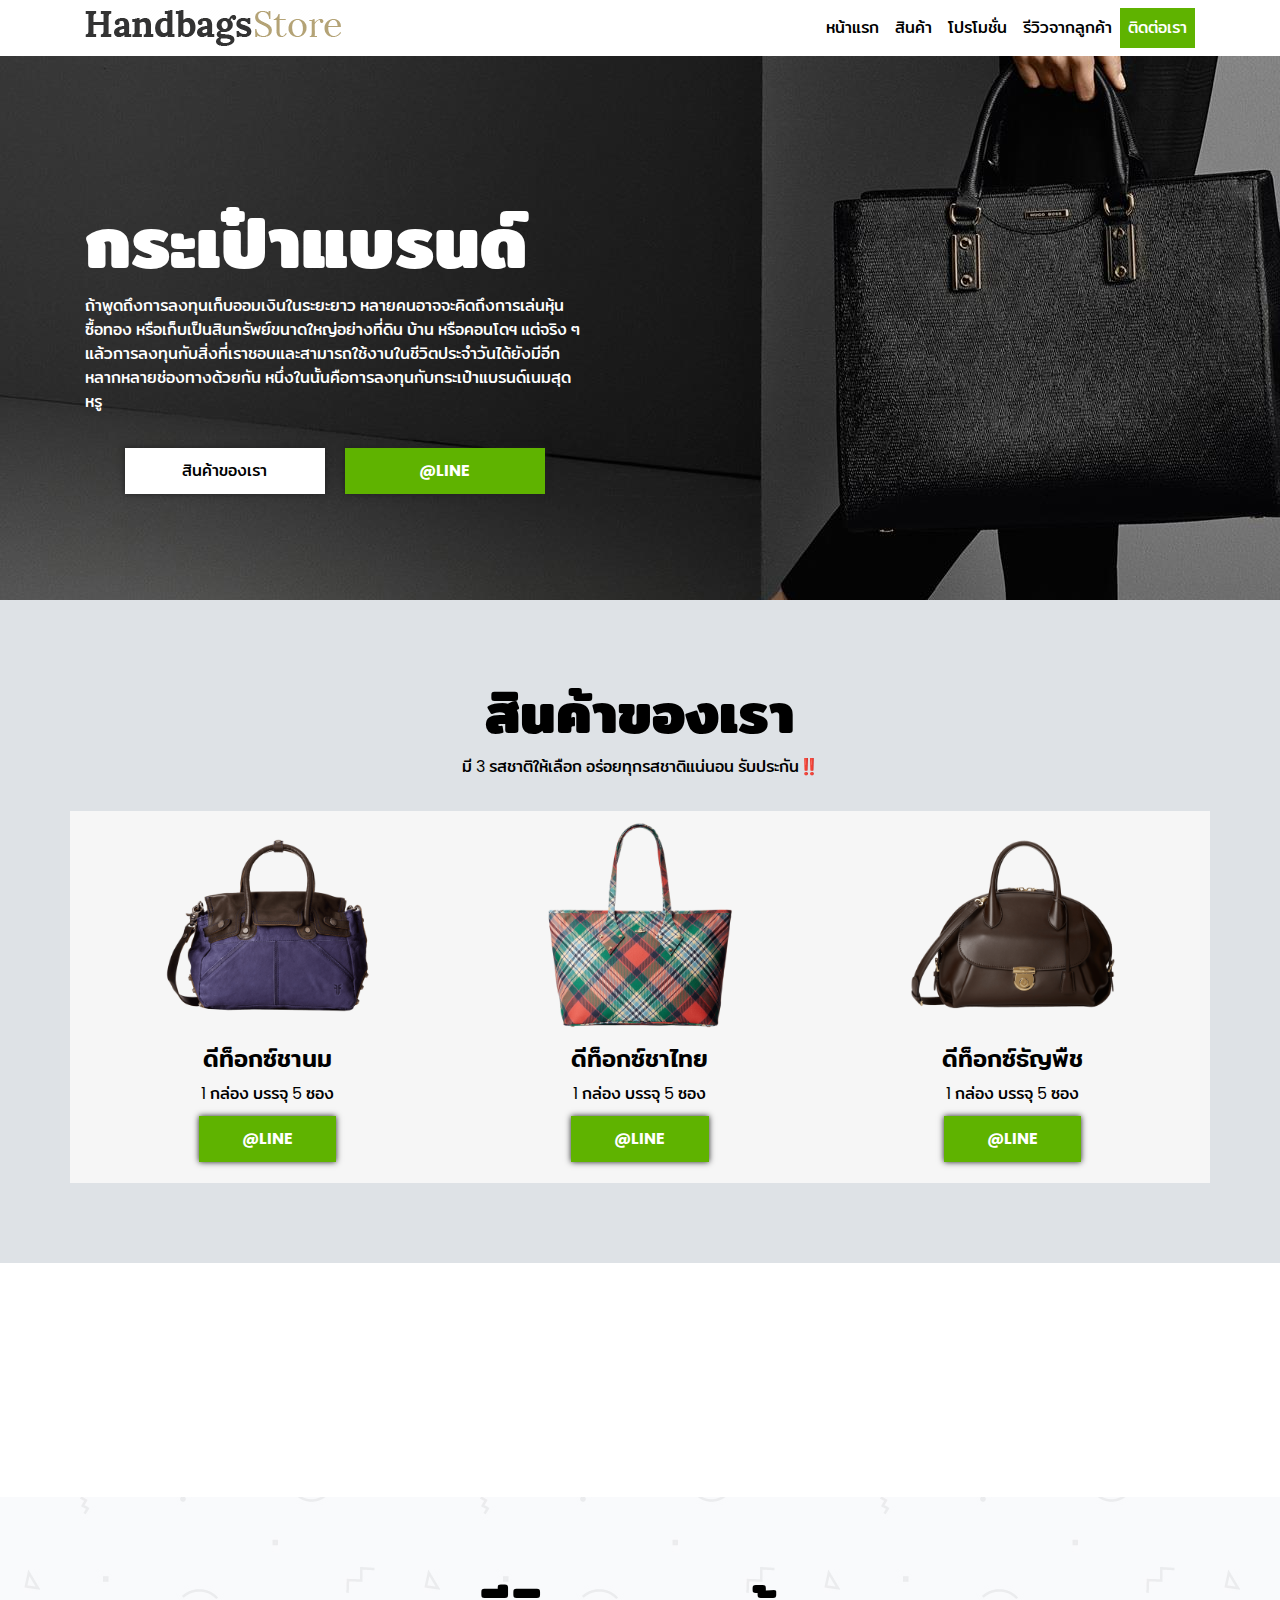
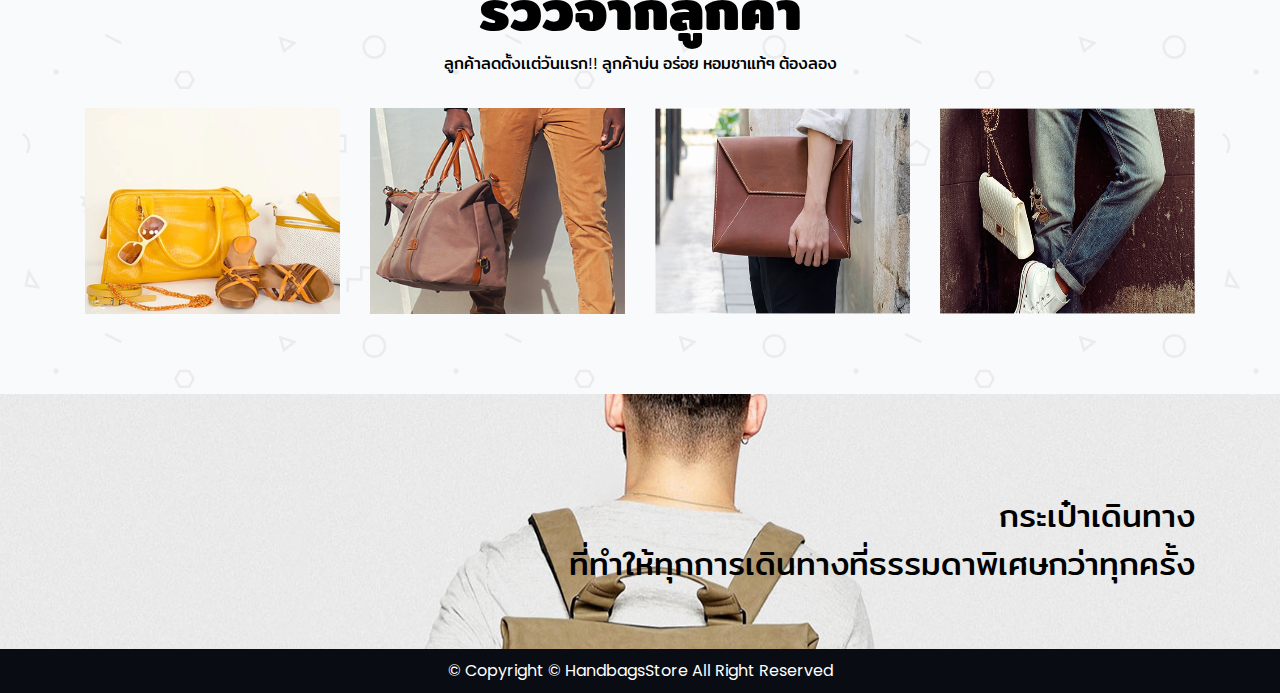
<file: index.html>
<!DOCTYPE html>
<html lang="en">

<head>

  <meta charset="utf-8">
  <meta name="viewport" content="width=device-width, initial-scale=1, shrink-to-fit=no">
  <meta name="description" content="">
  <meta name="author" content="">

  <title>Bag Shop</title>

  <!-- Bootstrap core CSS -->
  <link href="./assets/vendor/light-slider/bootstrap/css/bootstrap.min.css" rel="stylesheet">

  <!-- Custom fonts for this template -->
  <!-- <link href="./assets/vendor/light-slider/fontawesome-free/css/all.min.css" rel="stylesheet">
  <link rel="stylesheet" href="./assets/vendor/light-slider/simple-line-icons/css/simple-line-icons.css">
  <link href="https://fonts.googleapis.com/css?family=Lato" rel="stylesheet">
  <link href="https://fonts.googleapis.com/css?family=Catamaran:100,200,300,400,500,600,700,800,900" rel="stylesheet">
  <link href="https://fonts.googleapis.com/css?family=Muli" rel="stylesheet"> -->
  <link rel="preconnect" href="https://fonts.gstatic.com">
  <link
    href="https://fonts.googleapis.com/css2?family=Sarabun:ital,wght@0,100;0,200;0,300;0,400;0,500;0,600;0,700;0,800;1,100;1,200;1,300;1,400;1,500;1,600;1,700;1,800&display=swap"
    rel="stylesheet">

  <!-- Plugin CSS -->
  <link rel="stylesheet" href="./assets/device-mockups/device-mockups.min.css">

  <!-- Custom styles for this template -->
  <!-- <link href="./assets/css/new-age.min.css" rel="stylesheet"> -->

  <link rel="stylesheet" href="./assets/css/style.min.css">
  <link rel="stylesheet" href="./assets/css/_foot.css">
  <link rel="stylesheet" href="./assets/css/_body.css">
  <link rel="stylesheet" href="./assets/css/_responsive.css">
  <script src="https://ajax.googleapis.com/ajax/libs/jquery/3.3.1/jquery.min.js"></script>


</head>

<body id="page-top">

  <!-- Navigation -->
  <nav class="navbar navbar-expand-lg fixed-top bg-white" id="mainNav">
    <div class="container">
      <div class="d-flex justify-content-between logo-ipad">
        <!-- <div id="header"> -->
        <img id="header" src="./assets/img/logo.webp" alt="logo" class="logo-mobile" />
        <!-- </div> -->
        <button class="navbar-toggler navbar-toggler-right" type="button" data-toggle="collapse"
          data-target="#navbarResponsive" aria-controls="navbarResponsive" aria-expanded="false"
          aria-label="Toggle navigation">
          Menu
          <i class="fas fa-bars"></i>
        </button>
      </div>
      <div class="collapse navbar-collapse" id="navbarResponsive">
        <ul class="navbar-nav ml-auto">
          <li class="nav-item">
            <a class="nav-link js-scroll-trigger" href="#one">หน้าแรก</a>
          </li>
          <li class="nav-item">
            <a class="nav-link js-scroll-trigger" href="#two">สินค้า</a>
          </li>
          <li class="nav-item">
            <a class="nav-link js-scroll-trigger" href="#three">โปรโมชั่น</a>
          </li>
          <li class="nav-item">
            <a class="nav-link js-scroll-trigger" href="#four">รีวิวจากลูกค้า</a>
          </li>
          <li class="nav-item d-none d-lg-flex">
            <a class="nav-link js-scroll-trigger contact-btn" href="#contact">ติดต่อเรา</a>
          </li>
          <li class="nav-item d-lg-none row-btn-contact-mobile">
            <a class="nav-link js-scroll-trigger contact-btn border-btn-contact" href="#contact">ติดต่อเรา</a>
          </li>
        </ul>
      </div>
    </div>
  </nav>

  <!-- Start Section Banner -->
  <section id="one" class="main-section" style="background:url('assets/img/main-bg.jpg')">
    <div class="container">
      <div class="main-caption">
        <h1>กระเป๋าแบรนด์</h1>
        <p>ถ้าพูดถึงการลงทุนเก็บออมเงินในระยะยาว หลายคนอาจจะคิดถึงการเล่นหุ้น ซื้อทอง
          หรือเก็บเป็นสินทรัพย์ขนาดใหญ่อย่างที่ดิน บ้าน หรือคอนโดฯ แต่จริง ๆ
          แล้วการลงทุนกับสิ่งที่เราชอบและสามารถใช้งานในชีวิตประจำวันได้ยังมีอีกหลากหลายช่องทางด้วยกัน
          หนึ่งในนั้นคือการลงทุนกับกระเป๋าแบรนด์เนมสุดหรู </p>
        <div class="bttn-group-wrap">
          <div class="bttn-pri-wrap">
            <a href="product.php">สินค้าของเรา</a>
          </div>
          <div class="btn-line">
            <a href="#" class="text-white font-weight-bold">@LINE</a>
          </div>
        </div>
      </div>
    </div>
  </section>
  <!-- End Section Banner -->

  <!-- Start Section Product -->
  <section id="two" class="pro-section pd-section bg-section-product">
    <div class="container">
      <div class="head-section text-center">
        <h2>สินค้าของเรา</h2>
        <p>มี 3 รสชาติให้เลือก อร่อยทุกรสชาติแน่นอน รับประกัน‼️</p>
      </div>
      <div class="row section-row-product">
        <div class="col-md-4 text-center">
          <!-- <div class="card"> -->
          <img src="assets/img/product1.webp" alt="" width="60%">
          <div class="caption-wrap">
            <h4>ดีท็อกซ์ชานม</h4>
            <p>1 กล่อง บรรจุ 5 ซอง</p>
            <div class="btn-line">
              <a href="#" class="text-white font-weight-bold">@LINE</a>
            </div>
          </div>
          <!-- </div> -->
        </div>
        <div class="col-md-4 text-center">
          <img src="assets/img/product2.webp" alt="" width="60%">
          <div class="caption-wrap">
            <h4>ดีท็อกซ์ชาไทย</h4>
            <p>1 กล่อง บรรจุ 5 ซอง</p>
            <div class="btn-line">
              <a href="#" class="text-white font-weight-bold">@LINE</a>
            </div>
          </div>
        </div>
        <div class="col-md-4 text-center">
          <img src="assets/img/product3.webp" alt="" width="60%">
          <div class="caption-wrap">
            <h4>ดีท็อกซ์ธัญพืช</h4>
            <p>1 กล่อง บรรจุ 5 ซอง</p>
            <div class="btn-line">
              <a href="#" class="text-white font-weight-bold">@LINE</a>
            </div>
          </div>
        </div>
      </div>
    </div>
  </section>
  <!-- End Section Product -->

  <!-- Start Section Discount -->
  <section id="three" class="parallax-bg" style="background: url('./assets/img/parallax-2.jpg')">
    <div class="container">
      <div class="row">
        <div class="col-12 text-white">
          <h2>ด่วน! <span>ลดราคา </span> <em>20% </em></h2>
        </div>
      </div>
    </div>
  </section>
  <!-- End Section Discount -->

  <!-- Start Section Review -->
  <section id="four" class="review pd-section" style="background: url('./assets/img//footerbg.jpg')">
    <div class="container">
      <div class="head-section text-center">
        <h2>รีวิวจากลูกค้า</h2>
        <p>ลูกค้าลดตั้งเเต่วันเเรก!! ลูกค้าบ่น อร่อย หอมชาแท้ๆ ต้องลอง</p>
      </div>
      <div class="row">
        <div class="col-md-3 col-12">
          <figure class="thumb">
            <img src="assets/img/review1.webp" alt="review" class="review-img">
          </figure>
        </div>
        <div class="col-md-3 col-12">
          <figure class="thumb">
            <img src="assets/img/review2.jpg" alt="review" class="review-img">
          </figure>
        </div>
        <div class="col-md-3 col-12">
          <figure class="thumb">
            <img src="assets/img/review3.jpg" alt="review" class="review-img">
          </figure>
        </div>
        <div class="col-md-3 col-12">
          <figure class="thumb">
            <img src="assets/img/review4.jpg" alt="review" class="review-img">
          </figure>
        </div>
      </div>
    </div>
  </section>
  <!-- End Section Review -->

  <!-- Start Section Sale  -->
  <section class="sale">
    <div class="container">
      <div class="row">
        <div class="col-12">
          กระเป๋าเดินทาง<br />ที่ทำให้ทุกการเดินทางที่ธรรมดาพิเศษกว่าทุกครั้ง
        </div>
      </div>
    </div>
  </section>
  <!-- End Section Sale  -->


  <footer>
    <div class="container">
      <p class="text-center">&copy; Copyright © HandbagsStore All Right Reserved</p>
    </div>
  </footer>

  <script>
    // Select all links with hashes
    $('a[href*="#"]')
      // Remove links that don't actually link to anything
      .not('[href="#"]')
      .not('[href="#0"]')
      .click(function (event) {
        // On-page links
        if (
          location.pathname.replace(/^\//, '') == this.pathname.replace(/^\//, '')
          &&
          location.hostname == this.hostname
        ) {
          // Figure out element to scroll to
          var target = $(this.hash);
          target = target.length ? target : $('[name=' + this.hash.slice(1) + ']');
          // Does a scroll target exist?
          if (target.length) {
            // Only prevent default if animation is actually gonna happen
            event.preventDefault();
            $('html, body').animate({
              scrollTop: target.offset().top
            }, 1000, function () {
              // Callback after animation
              // Must change focus!
              var $target = $(target);
              $target.focus();
              if ($target.is(":focus")) { // Checking if the target was focused
                return false;
              } else {
                $target.attr('tabindex', '-1'); // Adding tabindex for elements not focusable
                $target.focus(); // Set focus again
              };
            });
          }
        }
      });
  </script>
  <!-- Bootstrap core JavaScript -->
  <script src="./assets/vendor/light-slider/jquery/jquery.min.js"></script>
  <script src="./assets/vendor/light-slider/bootstrap/js/bootstrap.bundle.min.js"></script>

  <!-- Plugin JavaScript -->
  <script src="./assets/vendor/light-slider/jquery-easing/jquery.easing.min.js"></script>

  <!-- Custom scripts for this template -->
  <script src="./assets/js/new-age.min.js"></script>

</body>

</html>
</file>
<file: assets/vendor/light-slider/simple-line-icons/css/simple-line-icons.css>
/*
* Font Face
*/
@font-face {
  font-family: 'simple-line-icons';
  src: url('../fonts/Simple-Line-Icons.eot?v=2.4.0');
  src: url('../fonts/Simple-Line-Icons.eot?v=2.4.0#iefix') format('embedded-opentype'), url('../fonts/Simple-Line-Icons.woff2?v=2.4.0') format('woff2'), url('../fonts/Simple-Line-Icons.ttf?v=2.4.0') format('truetype'), url('../fonts/Simple-Line-Icons.woff?v=2.4.0') format('woff'), url('../fonts/Simple-Line-Icons.svg?v=2.4.0#simple-line-icons') format('svg');
  font-weight: normal;
  font-style: normal;
}
/*
 Use the following code if you want to have a class per icon.
 Instead of a list of all class selectors, you can use the generic [class*="icon-"] selector,
 but it's slower.
*/
.icon-user,
.icon-people,
.icon-user-female,
.icon-user-follow,
.icon-user-following,
.icon-user-unfollow,
.icon-login,
.icon-logout,
.icon-emotsmile,
.icon-phone,
.icon-call-end,
.icon-call-in,
.icon-call-out,
.icon-map,
.icon-location-pin,
.icon-direction,
.icon-directions,
.icon-compass,
.icon-layers,
.icon-menu,
.icon-list,
.icon-options-vertical,
.icon-options,
.icon-arrow-down,
.icon-arrow-left,
.icon-arrow-right,
.icon-arrow-up,
.icon-arrow-up-circle,
.icon-arrow-left-circle,
.icon-arrow-right-circle,
.icon-arrow-down-circle,
.icon-check,
.icon-clock,
.icon-plus,
.icon-minus,
.icon-close,
.icon-event,
.icon-exclamation,
.icon-organization,
.icon-trophy,
.icon-screen-smartphone,
.icon-screen-desktop,
.icon-plane,
.icon-notebook,
.icon-mustache,
.icon-mouse,
.icon-magnet,
.icon-energy,
.icon-disc,
.icon-cursor,
.icon-cursor-move,
.icon-crop,
.icon-chemistry,
.icon-speedometer,
.icon-shield,
.icon-screen-tablet,
.icon-magic-wand,
.icon-hourglass,
.icon-graduation,
.icon-ghost,
.icon-game-controller,
.icon-fire,
.icon-eyeglass,
.icon-envelope-open,
.icon-envelope-letter,
.icon-bell,
.icon-badge,
.icon-anchor,
.icon-wallet,
.icon-vector,
.icon-speech,
.icon-puzzle,
.icon-printer,
.icon-present,
.icon-playlist,
.icon-pin,
.icon-picture,
.icon-handbag,
.icon-globe-alt,
.icon-globe,
.icon-folder-alt,
.icon-folder,
.icon-film,
.icon-feed,
.icon-drop,
.icon-drawer,
.icon-docs,
.icon-doc,
.icon-diamond,
.icon-cup,
.icon-calculator,
.icon-bubbles,
.icon-briefcase,
.icon-book-open,
.icon-basket-loaded,
.icon-basket,
.icon-bag,
.icon-action-undo,
.icon-action-redo,
.icon-wrench,
.icon-umbrella,
.icon-trash,
.icon-tag,
.icon-support,
.icon-frame,
.icon-size-fullscreen,
.icon-size-actual,
.icon-shuffle,
.icon-share-alt,
.icon-share,
.icon-rocket,
.icon-question,
.icon-pie-chart,
.icon-pencil,
.icon-note,
.icon-loop,
.icon-home,
.icon-grid,
.icon-graph,
.icon-microphone,
.icon-music-tone-alt,
.icon-music-tone,
.icon-earphones-alt,
.icon-earphones,
.icon-equalizer,
.icon-like,
.icon-dislike,
.icon-control-start,
.icon-control-rewind,
.icon-control-play,
.icon-control-pause,
.icon-control-forward,
.icon-control-end,
.icon-volume-1,
.icon-volume-2,
.icon-volume-off,
.icon-calendar,
.icon-bulb,
.icon-chart,
.icon-ban,
.icon-bubble,
.icon-camrecorder,
.icon-camera,
.icon-cloud-download,
.icon-cloud-upload,
.icon-envelope,
.icon-eye,
.icon-flag,
.icon-heart,
.icon-info,
.icon-key,
.icon-link,
.icon-lock,
.icon-lock-open,
.icon-magnifier,
.icon-magnifier-add,
.icon-magnifier-remove,
.icon-paper-clip,
.icon-paper-plane,
.icon-power,
.icon-refresh,
.icon-reload,
.icon-settings,
.icon-star,
.icon-symbol-female,
.icon-symbol-male,
.icon-target,
.icon-credit-card,
.icon-paypal,
.icon-social-tumblr,
.icon-social-twitter,
.icon-social-facebook,
.icon-social-instagram,
.icon-social-linkedin,
.icon-social-pinterest,
.icon-social-github,
.icon-social-google,
.icon-social-reddit,
.icon-social-skype,
.icon-social-dribbble,
.icon-social-behance,
.icon-social-foursqare,
.icon-social-soundcloud,
.icon-social-spotify,
.icon-social-stumbleupon,
.icon-social-youtube,
.icon-social-dropbox,
.icon-social-vkontakte,
.icon-social-steam {
  font-family: 'simple-line-icons';
  speak: none;
  font-style: normal;
  font-weight: normal;
  font-variant: normal;
  text-transform: none;
  line-height: 1;
  /* Better Font Rendering =========== */
  -webkit-font-smoothing: antialiased;
  -moz-osx-font-smoothing: grayscale;
}
.icon-user:before {
  content: "\e005";
}
.icon-people:before {
  content: "\e001";
}
.icon-user-female:before {
  content: "\e000";
}
.icon-user-follow:before {
  content: "\e002";
}
.icon-user-following:before {
  content: "\e003";
}
.icon-user-unfollow:before {
  content: "\e004";
}
.icon-login:before {
  content: "\e066";
}
.icon-logout:before {
  content: "\e065";
}
.icon-emotsmile:before {
  content: "\e021";
}
.icon-phone:before {
  content: "\e600";
}
.icon-call-end:before {
  content: "\e048";
}
.icon-call-in:before {
  content: "\e047";
}
.icon-call-out:before {
  content: "\e046";
}
.icon-map:before {
  content: "\e033";
}
.icon-location-pin:before {
  content: "\e096";
}
.icon-direction:before {
  content: "\e042";
}
.icon-directions:before {
  content: "\e041";
}
.icon-compass:before {
  content: "\e045";
}
.icon-layers:before {
  content: "\e034";
}
.icon-menu:before {
  content: "\e601";
}
.icon-list:before {
  content: "\e067";
}
.icon-options-vertical:before {
  content: "\e602";
}
.icon-options:before {
  content: "\e603";
}
.icon-arrow-down:before {
  content: "\e604";
}
.icon-arrow-left:before {
  content: "\e605";
}
.icon-arrow-right:before {
  content: "\e606";
}
.icon-arrow-up:before {
  content: "\e607";
}
.icon-arrow-up-circle:before {
  content: "\e078";
}
.icon-arrow-left-circle:before {
  content: "\e07a";
}
.icon-arrow-right-circle:before {
  content: "\e079";
}
.icon-arrow-down-circle:before {
  content: "\e07b";
}
.icon-check:before {
  content: "\e080";
}
.icon-clock:before {
  content: "\e081";
}
.icon-plus:before {
  content: "\e095";
}
.icon-minus:before {
  content: "\e615";
}
.icon-close:before {
  content: "\e082";
}
.icon-event:before {
  content: "\e619";
}
.icon-exclamation:before {
  content: "\e617";
}
.icon-organization:before {
  content: "\e616";
}
.icon-trophy:before {
  content: "\e006";
}
.icon-screen-smartphone:before {
  content: "\e010";
}
.icon-screen-desktop:before {
  content: "\e011";
}
.icon-plane:before {
  content: "\e012";
}
.icon-notebook:before {
  content: "\e013";
}
.icon-mustache:before {
  content: "\e014";
}
.icon-mouse:before {
  content: "\e015";
}
.icon-magnet:before {
  content: "\e016";
}
.icon-energy:before {
  content: "\e020";
}
.icon-disc:before {
  content: "\e022";
}
.icon-cursor:before {
  content: "\e06e";
}
.icon-cursor-move:before {
  content: "\e023";
}
.icon-crop:before {
  content: "\e024";
}
.icon-chemistry:before {
  content: "\e026";
}
.icon-speedometer:before {
  content: "\e007";
}
.icon-shield:before {
  content: "\e00e";
}
.icon-screen-tablet:before {
  content: "\e00f";
}
.icon-magic-wand:before {
  content: "\e017";
}
.icon-hourglass:before {
  content: "\e018";
}
.icon-graduation:before {
  content: "\e019";
}
.icon-ghost:before {
  content: "\e01a";
}
.icon-game-controller:before {
  content: "\e01b";
}
.icon-fire:before {
  content: "\e01c";
}
.icon-eyeglass:before {
  content: "\e01d";
}
.icon-envelope-open:before {
  content: "\e01e";
}
.icon-envelope-letter:before {
  content: "\e01f";
}
.icon-bell:before {
  content: "\e027";
}
.icon-badge:before {
  content: "\e028";
}
.icon-anchor:before {
  content: "\e029";
}
.icon-wallet:before {
  content: "\e02a";
}
.icon-vector:before {
  content: "\e02b";
}
.icon-speech:before {
  content: "\e02c";
}
.icon-puzzle:before {
  content: "\e02d";
}
.icon-printer:before {
  content: "\e02e";
}
.icon-present:before {
  content: "\e02f";
}
.icon-playlist:before {
  content: "\e030";
}
.icon-pin:before {
  content: "\e031";
}
.icon-picture:before {
  content: "\e032";
}
.icon-handbag:before {
  content: "\e035";
}
.icon-globe-alt:before {
  content: "\e036";
}
.icon-globe:before {
  content: "\e037";
}
.icon-folder-alt:before {
  content: "\e039";
}
.icon-folder:before {
  content: "\e089";
}
.icon-film:before {
  content: "\e03a";
}
.icon-feed:before {
  content: "\e03b";
}
.icon-drop:before {
  content: "\e03e";
}
.icon-drawer:before {
  content: "\e03f";
}
.icon-docs:before {
  content: "\e040";
}
.icon-doc:before {
  content: "\e085";
}
.icon-diamond:before {
  content: "\e043";
}
.icon-cup:before {
  content: "\e044";
}
.icon-calculator:before {
  content: "\e049";
}
.icon-bubbles:before {
  content: "\e04a";
}
.icon-briefcase:before {
  content: "\e04b";
}
.icon-book-open:before {
  content: "\e04c";
}
.icon-basket-loaded:before {
  content: "\e04d";
}
.icon-basket:before {
  content: "\e04e";
}
.icon-bag:before {
  content: "\e04f";
}
.icon-action-undo:before {
  content: "\e050";
}
.icon-action-redo:before {
  content: "\e051";
}
.icon-wrench:before {
  content: "\e052";
}
.icon-umbrella:before {
  content: "\e053";
}
.icon-trash:before {
  content: "\e054";
}
.icon-tag:before {
  content: "\e055";
}
.icon-support:before {
  content: "\e056";
}
.icon-frame:before {
  content: "\e038";
}
.icon-size-fullscreen:before {
  content: "\e057";
}
.icon-size-actual:before {
  content: "\e058";
}
.icon-shuffle:before {
  content: "\e059";
}
.icon-share-alt:before {
  content: "\e05a";
}
.icon-share:before {
  content: "\e05b";
}
.icon-rocket:before {
  content: "\e05c";
}
.icon-question:before {
  content: "\e05d";
}
.icon-pie-chart:before {
  content: "\e05e";
}
.icon-pencil:before {
  content: "\e05f";
}
.icon-note:before {
  content: "\e060";
}
.icon-loop:before {
  content: "\e064";
}
.icon-home:before {
  content: "\e069";
}
.icon-grid:before {
  content: "\e06a";
}
.icon-graph:before {
  content: "\e06b";
}
.icon-microphone:before {
  content: "\e063";
}
.icon-music-tone-alt:before {
  content: "\e061";
}
.icon-music-tone:before {
  content: "\e062";
}
.icon-earphones-alt:before {
  content: "\e03c";
}
.icon-earphones:before {
  content: "\e03d";
}
.icon-equalizer:before {
  content: "\e06c";
}
.icon-like:before {
  content: "\e068";
}
.icon-dislike:before {
  content: "\e06d";
}
.icon-control-start:before {
  content: "\e06f";
}
.icon-control-rewind:before {
  content: "\e070";
}
.icon-control-play:before {
  content: "\e071";
}
.icon-control-pause:before {
  content: "\e072";
}
.icon-control-forward:before {
  content: "\e073";
}
.icon-control-end:before {
  content: "\e074";
}
.icon-volume-1:before {
  content: "\e09f";
}
.icon-volume-2:before {
  content: "\e0a0";
}
.icon-volume-off:before {
  content: "\e0a1";
}
.icon-calendar:before {
  content: "\e075";
}
.icon-bulb:before {
  content: "\e076";
}
.icon-chart:before {
  content: "\e077";
}
.icon-ban:before {
  content: "\e07c";
}
.icon-bubble:before {
  content: "\e07d";
}
.icon-camrecorder:before {
  content: "\e07e";
}
.icon-camera:before {
  content: "\e07f";
}
.icon-cloud-download:before {
  content: "\e083";
}
.icon-cloud-upload:before {
  content: "\e084";
}
.icon-envelope:before {
  content: "\e086";
}
.icon-eye:before {
  content: "\e087";
}
.icon-flag:before {
  content: "\e088";
}
.icon-heart:before {
  content: "\e08a";
}
.icon-info:before {
  content: "\e08b";
}
.icon-key:before {
  content: "\e08c";
}
.icon-link:before {
  content: "\e08d";
}
.icon-lock:before {
  content: "\e08e";
}
.icon-lock-open:before {
  content: "\e08f";
}
.icon-magnifier:before {
  content: "\e090";
}
.icon-magnifier-add:before {
  content: "\e091";
}
.icon-magnifier-remove:before {
  content: "\e092";
}
.icon-paper-clip:before {
  content: "\e093";
}
.icon-paper-plane:before {
  content: "\e094";
}
.icon-power:before {
  content: "\e097";
}
.icon-refresh:before {
  content: "\e098";
}
.icon-reload:before {
  content: "\e099";
}
.icon-settings:before {
  content: "\e09a";
}
.icon-star:before {
  content: "\e09b";
}
.icon-symbol-female:before {
  content: "\e09c";
}
.icon-symbol-male:before {
  content: "\e09d";
}
.icon-target:before {
  content: "\e09e";
}
.icon-credit-card:before {
  content: "\e025";
}
.icon-paypal:before {
  content: "\e608";
}
.icon-social-tumblr:before {
  content: "\e00a";
}
.icon-social-twitter:before {
  content: "\e009";
}
.icon-social-facebook:before {
  content: "\e00b";
}
.icon-social-instagram:before {
  content: "\e609";
}
.icon-social-linkedin:before {
  content: "\e60a";
}
.icon-social-pinterest:before {
  content: "\e60b";
}
.icon-social-github:before {
  content: "\e60c";
}
.icon-social-google:before {
  content: "\e60d";
}
.icon-social-reddit:before {
  content: "\e60e";
}
.icon-social-skype:before {
  content: "\e60f";
}
.icon-social-dribbble:before {
  content: "\e00d";
}
.icon-social-behance:before {
  content: "\e610";
}
.icon-social-foursqare:before {
  content: "\e611";
}
.icon-social-soundcloud:before {
  content: "\e612";
}
.icon-social-spotify:before {
  content: "\e613";
}
.icon-social-stumbleupon:before {
  content: "\e614";
}
.icon-social-youtube:before {
  content: "\e008";
}
.icon-social-dropbox:before {
  content: "\e00c";
}
.icon-social-vkontakte:before {
  content: "\e618";
}
.icon-social-steam:before {
  content: "\e620";
}
</file>
<file: assets/css/_foot.css>
footer {
  padding: 10px 0;
  background: #090c13;
  color: #fff; }
</file>
<file: assets/css/_body.css>
.item-mobile {
  display: none; }

ul {
  margin: 0;
  padding: 0; }

p {
  margin: 0; }

figure {
  margin: 0; }

h1 {
  font-size: 4.5rem;
  font-weight: 700; }

h2 {
  font-size: 3.5rem; }

.thumb img {
  width: 100%;
  height: auto; }

.main-section {
  width: 100%;
  height: 600px;
  color: #fff; }

.main-caption {
  width: 45%;
  padding: 200px 0 0; }

.bttn-group-wrap {
  display: -webkit-box;
  display: -ms-flexbox;
  display: flex;
  -webkit-box-pack: center;
  -ms-flex-pack: center;
  justify-content: center;
  margin: 1.5rem 0; }

.bttn-pri-wrap {
  background-color: #fff;
  border: 1px solid;
  background: #fff;
  padding: 10px;
  -webkit-box-shadow: 0 0 6px #202021;
  box-shadow: 0 0 6px #202021;
  width: 40%;
  text-align: center;
  margin: 10px 10px; }

.btn-line {
  background: #5fb300;
  border: 1px solid #5fb300;
  padding: 10px;
  color: #fff;
  width: 40%;
  text-align: center;
  margin: 10px 10px;
  -webkit-box-shadow: 0 0 6px #202021;
  box-shadow: 0 0 6px #202021; }

.pd-section {
  padding: 5rem 0; }

.head-section {
  padding: 0 0 2rem; }

.head-section h2 {
  font-weight: 700; }

.bg-section-product {
  background-color: #dee2e6; }

.caption-wrap {
  -webkit-box-pack: center;
  -ms-flex-pack: center;
  justify-content: center;
  display: -webkit-box;
  display: -ms-flexbox;
  display: flex;
  -webkit-box-orient: vertical;
  -webkit-box-direction: normal;
  -ms-flex-direction: column;
  flex-direction: column;
  -webkit-box-align: center;
  -ms-flex-align: center;
  align-items: center;
  padding-top: 5%; }

.section-row-product {
  background: #f6f6f6;
  padding: 1%; }

.parallax-bg {
  background-attachment: fixed !important;
  background-size: cover !important;
  background-position: right top !important;
  background-repeat: no-repeat !important;
  padding: 7.7% 0 4.7%; }

.review-img {
  width: 100%;
  height: 206px !important; }

.sale {
  background: url("../img/man-in-bag.jpg");
  padding: 7.7% 0 4.7%;
  font-size: 2rem;
  text-align: right; }

.contact-btn {
  padding: 8px 40px;
  background: #5fb300;
  color: #fff; }
  .contact-btn:hover {
    color: #fff; }
</file>
<file: assets/css/_responsive.css>
@media only screen and (max-width: 767px) {
  .logo-mobile {
    width: 50%; }
  .row-btn-contact-mobile {
    display: -webkit-box;
    display: -ms-flexbox;
    display: flex; }
  .border-btn-contact {
    padding: 2% !important;
    border-radius: 5px; }
  .main-caption {
    width: 100%;
    padding-top: 25%; }
  .section-row-product {
    margin: 0% 0%; }
  figure {
    margin: 5% 0%; } }

/* iPhone 5 Retina regardless of IOS version */
@media (device-height: 568px) and (device-width: 320px) and (-webkit-min-device-pixel-ratio: 2) {
  .logo-mobile {
    width: 50%; }
  .main-caption {
    width: 100%;
    padding-top: 25%; } }

@media only screen and (min-width: 768px) and (max-width: 991px) {
  .logo-mobile {
    width: 30%; }
  .main-caption {
    width: 100%; } }

@media only screen and (min-device-width: 768px) and (max-device-width: 1024px) and (orientation: landscape) and (-webkit-min-device-pixel-ratio: 2) {
  .container {
    max-width: 991px;
    width: 991px; }
  .logo-ipad {
    width: 100%; } }

@media only screen and (min-device-width: 768px) and (max-device-width: 1024px) and (orientation: portrait) {
  .logo-ipad {
    width: 100%; } }

@media only screen and (min-width: 1367px) {
  .container {
    max-width: 1344px;
    width: 1344px; } }

/* Portrait */
@media only screen and (min-width: 1024px) and (max-height: 1366px) and (orientation: portrait) and (-webkit-min-device-pixel-ratio: 1.5) {
  .container {
    max-width: 991px;
    width: 991px; }
  .navbar-expand-lg .navbar-collapse {
    width: 100%; } }

/* Landscape */
</file>
<file: assets/device-mockups/device-mockups.min.css>
.device-mockup{position:relative;width:100%;padding-bottom:61.775701%}.device-mockup>.device{position:absolute;top:0;bottom:0;left:0;right:0;width:100%;height:100%;background-size:100% 100%;background-repeat:no-repeat;background-image:url(macbook/macbook.png)}.device-mockup>.device>.screen{position:absolute;top:11.0438729%;bottom:14.6747352%;left:13.364486%;right:13.364486%;overflow:hidden}.device-mockup>.device>.button{position:absolute;top:0;left:0;display:none;overflow:hidden;border-radius:100%;-webkit-border-radius:100%;-moz-border-radius:100%;cursor:pointer}.device-mockup.imac{padding-bottom:81.230769%}.device-mockup.imac>.device{background-image:url(imac/imac.png)}.device-mockup.imac>.device>.screen{top:8.20707071%;bottom:31.6919192%;left:6.61538462%;right:6.61538462%}.device-mockup.macbook{padding-bottom:61.775701%}.device-mockup.macbook>.device{background-image:url(macbook/macbook.png)}.device-mockup.macbook>.device>.screen{top:11.0438729%;bottom:14.6747352%;left:13.364486%;right:13.364486%}.device-mockup.macbook_2015{padding-bottom:57.5%}.device-mockup.macbook_2015.grey>.device,.device-mockup.macbook_2015>.device{background-image:url(macbook_2015/grey.png)}.device-mockup.macbook_2015.silver>.device,.device-mockup.macbook_2015>.device{background-image:url(macbook_2015/silver.png)}.device-mockup.macbook_2015.gold>.device,.device-mockup.macbook_2015>.device{background-image:url(macbook_2015/gold.png)}.device-mockup.macbook_2015>.device>.screen{top:7.5%;bottom:10.9%;left:12.46%;right:12.56%}.device-mockup.iphone5,.device-mockup.iphone5.portrait{padding-bottom:210.57%}.device-mockup.iphone5.landscape{padding-bottom:47.49%}.device-mockup.iphone5.black>.device,.device-mockup.iphone5.portrait.black>.device,.device-mockup.iphone5>.device{background-image:url(iphone5/iphone5_port_black.png)}.device-mockup.iphone5.landscape.black>.device,.device-mockup.iphone5.landscape>.device{background-image:url(iphone5/iphone5_land_black.png)}.device-mockup.iphone5.portrait.white>.device,.device-mockup.iphone5.white>.device{background-image:url(iphone5/iphone5_port_white.png)}.device-mockup.iphone5.landscape.white>.device{background-image:url(iphone5/iphone5_land_white.png)}.device-mockup.iphone5.portrait>.device>.screen,.device-mockup.iphone5>.device>.screen{top:14.78%;bottom:13.78%;left:8.77%;right:7.77%}.device-mockup.iphone5.landscape>.device>.screen{top:7.422488%;bottom:8.422488%;left:14.919127%;right:14.019127%}.device-mockup.iphone5.portrait>.device>.button,.device-mockup.iphone5>.device>.button{display:block;top:88.3%;bottom:2.5%;left:40%;right:40%}.device-mockup.iphone5.landscape>.device>.button{display:block;top:40%;bottom:41%;left:88.4%;right:2.3%}.device-mockup.iphone_se,.device-mockup.iphone_se.portrait{padding-bottom:209.83%}.device-mockup.iphone_se.landscape{padding-bottom:47.66%}.device-mockup.iphone_se.black>.device,.device-mockup.iphone_se.portrait.black>.device,.device-mockup.iphone_se>.device{background-image:url(iphone_se/iphone_se_port_black.png)}.device-mockup.iphone_se.landscape.black>.device,.device-mockup.iphone_se.landscape>.device{background-image:url(iphone_se/iphone_se_land_black.png)}.device-mockup.iphone_se.portrait.white>.device,.device-mockup.iphone_se.white>.device{background-image:url(iphone_se/iphone_se_port_white.png)}.device-mockup.iphone_se.landscape.white>.device{background-image:url(iphone_se/iphone_se_land_white.png)}.device-mockup.iphone_se.gold>.device,.device-mockup.iphone_se.portrait.gold>.device{background-image:url(iphone_se/iphone_se_port_gold.png)}.device-mockup.iphone_se.landscape.gold>.device{background-image:url(iphone_se/iphone_se_land_gold.png)}.device-mockup.iphone_se.portrait.rose>.device,.device-mockup.iphone_se.rose>.device{background-image:url(iphone_se/iphone_se_port_rose.png)}.device-mockup.iphone_se.landscape.rose>.device{background-image:url(iphone_se/iphone_se_land_rose.png)}.device-mockup.iphone_se.portrait>.device>.screen,.device-mockup.iphone_se>.device>.screen{top:16.28%;bottom:16.28%;left:11.77%;right:11.77%}.device-mockup.iphone_se.landscape>.device>.screen{top:11.722488%;bottom:11.722488%;left:16.0191273%;right:16.0191273%}.device-mockup.iphone_se.portrait>.device>.button,.device-mockup.iphone_se>.device>.button{display:block;top:86.3%;bottom:5.5%;left:42%;right:42%}.device-mockup.iphone_se.landscape>.device>.button{display:block;top:42%;bottom:42%;left:86.4%;right:5.1%}.device-mockup.iphone6,.device-mockup.iphone6.portrait{padding-bottom:207.19%}.device-mockup.iphone6.landscape{padding-bottom:48.76%}.device-mockup.iphone6.black>.device,.device-mockup.iphone6.portrait.black>.device,.device-mockup.iphone6>.device{background-image:url(iphone_6/iphone_6_port_black.png)}.device-mockup.iphone6.landscape.black>.device,.device-mockup.iphone6.landscape>.device{background-image:url(iphone_6/iphone_6_land_black.png)}.device-mockup.iphone6.portrait.white>.device,.device-mockup.iphone6.white>.device{background-image:url(iphone_6/iphone_6_port_white.png)}.device-mockup.iphone6.landscape.white>.device{background-image:url(iphone_6/iphone_6_land_white.png)}.device-mockup.iphone6.gold>.device,.device-mockup.iphone6.portrait.gold>.device{background-image:url(iphone_6/iphone_6_port_gold.png)}.device-mockup.iphone6.landscape.gold>.device{background-image:url(iphone_6/iphone_6_land_gold.png)}.device-mockup.iphone6.portrait>.device>.screen,.device-mockup.iphone6>.device>.screen{top:12.58%;bottom:12.88%;left:6.77%;right:6.77%}.device-mockup.iphone6.landscape>.device>.screen{top:6.77%;bottom:6.77%;left:12.58%;right:12.88%}.device-mockup.iphone6.portrait>.device>.button,.device-mockup.iphone6>.device>.button{display:block;top:88.6%;bottom:3.2%;left:42%;right:42%}.device-mockup.iphone6.landscape>.device>.button{display:block;top:42%;bottom:42%;left:88.6%;right:3.2%}.device-mockup.iphone6_plus,.device-mockup.iphone6_plus.portrait{padding-bottom:201.76%}.device-mockup.iphone6_plus.landscape{padding-bottom:49.56%}.device-mockup.iphone6_plus.black>.device,.device-mockup.iphone6_plus.portrait.black>.device,.device-mockup.iphone6_plus>.device{background-image:url(iphone_6_plus/iphone_6_plus_black_port.png)}.device-mockup.iphone6_plus.landscape.black>.device,.device-mockup.iphone6_plus.landscape>.device{background-image:url(iphone_6_plus/iphone_6_plus_black_land.png)}.device-mockup.iphone6_plus.portrait.white>.device,.device-mockup.iphone6_plus.white>.device{background-image:url(iphone_6_plus/iphone_6_plus_white_port.png)}.device-mockup.iphone6_plus.landscape.white>.device{background-image:url(iphone_6_plus/iphone_6_plus_white_land.png)}.device-mockup.iphone6_plus.gold>.device,.device-mockup.iphone6_plus.portrait.gold>.device{background-image:url(iphone_6_plus/iphone_6_plus_gold_port.png)}.device-mockup.iphone6_plus.landscape.gold>.device{background-image:url(iphone_6_plus/iphone_6_plus_gold_land.png)}.device-mockup.iphone6_plus.portrait>.device>.screen,.device-mockup.iphone6_plus>.device>.screen{top:11.58%;bottom:11.58%;left:5.97%;right:5.97%}.device-mockup.iphone6_plus.landscape>.device>.screen{top:5.97%;bottom:5.97%;left:11.38%;right:11.58%}.device-mockup.iphone6_plus.portrait>.device>.button,.device-mockup.iphone6_plus>.device>.button{display:block;top:89.9%;bottom:3.2%;left:43%;right:43%}.device-mockup.iphone6_plus.landscape>.device>.button{display:block;top:43%;bottom:43%;left:89.9%;right:3.2%}.device-mockup.iphone_x,.device-mockup.iphone_x.portrait{padding-bottom:201.76%}.device-mockup.iphone_x.landscape{padding-bottom:49.56%}.device-mockup.iphone_x.black>.device,.device-mockup.iphone_x.portrait.black>.device,.device-mockup.iphone_x>.device{background-image:url(iphone_x/iphone_x_black_port.png)}.device-mockup.iphone_x.landscape.black>.device,.device-mockup.iphone_x.landscape>.device{background-image:url(iphone_x/iphone_x_black_land.png)}.device-mockup.iphone_x.portrait.white>.device,.device-mockup.iphone_x.white>.device{background-image:url(iphone_x/iphone_x_white_port.png)}.device-mockup.iphone_x.landscape.white>.device{background-image:url(iphone_x/iphone_x_white_land.png)}.device-mockup.iphone_x.portrait>.device>.screen,.device-mockup.iphone_x>.device>.screen{top:2.98%;bottom:2.98%;left:5.57%;right:5.57%}.device-mockup.iphone_x.landscape>.device>.screen{top:5.97%;bottom:5.97%;left:3%;right:3%}.device-mockup.ipad,.device-mockup.ipad.portrait{padding-bottom:128.406276%}.device-mockup.ipad.landscape{padding-bottom:79.9086758%}.device-mockup.ipad.black>.device,.device-mockup.ipad.portrait.black>.device,.device-mockup.ipad>.device{background-image:url(ipad/ipad_port_black.png)}.device-mockup.ipad.portrait.white>.device,.device-mockup.ipad.white>.device{background-image:url(ipad/ipad_port_white.png)}.device-mockup.ipad.landscape.black>.device,.device-mockup.ipad.landscape>.device{background-image:url(ipad/ipad_land_black.png)}.device-mockup.ipad.landscape.white>.device{background-image:url(ipad/ipad_land_white.png)}.device-mockup.ipad.portrait>.device>.screen,.device-mockup.ipad>.device>.screen{top:12.025723%;bottom:12.154341%;left:13.45995%;right:13.45995%}.device-mockup.ipad.landscape>.device>.screen{top:13.87755102%;bottom:13.87755102%;left:11.5459883%;right:11.5459883%}.device-mockup.ipad.portrait>.device>.button,.device-mockup.ipad>.device>.button{display:block;top:90.2%;bottom:5.5%;left:47.3%;right:47.3%}.device-mockup.ipad.landscape>.device>.button{display:block;top:47.3%;bottom:47.3%;left:90.8%;right:4.9%}.device-mockup.ipad_air,.device-mockup.ipad_air.portrait{padding-bottom:141.27%}.device-mockup.ipad_air.landscape{padding-bottom:70.79%}.device-mockup.ipad_air.grey>.device,.device-mockup.ipad_air.portrait.grey>.device,.device-mockup.ipad_air>.device{background-image:url(ipad_air/ipad_air_gray_port.png)}.device-mockup.ipad_air.portrait.silver>.device,.device-mockup.ipad_air.silver>.device{background-image:url(ipad_air/ipad_air_silver_port.png)}.device-mockup.ipad_air.landscape.grey>.device,.device-mockup.ipad_air.landscape>.device{background-image:url(ipad_air/ipad_air_gray_land.png)}.device-mockup.ipad_air.landscape.silver>.device{background-image:url(ipad_air/ipad_air_silver_land.png)}.device-mockup.ipad_air.portrait>.device>.screen,.device-mockup.ipad_air>.device>.screen{top:9.025723%;bottom:9.154341%;left:7.45995%;right:6.45995%}.device-mockup.ipad_air.landscape>.device>.screen{top:6.877551%;bottom:6.877551%;left:9.545988%;right:9.545988%}.device-mockup.ipad_air.portrait>.device>.button,.device-mockup.ipad_air>.device>.button{display:block;top:93.2%;bottom:2.5%;left:47.3%;right:47.3%}.device-mockup.ipad_air.landscape>.device>.button{display:block;top:47.3%;bottom:47.3%;left:93.1%;right:2.1%}.device-mockup.ipad_air_2,.device-mockup.ipad_air_2.portrait{padding-bottom:141.38%}.device-mockup.ipad_air_2.landscape{padding-bottom:70.73%}.device-mockup.ipad_air_2.grey>.device,.device-mockup.ipad_air_2.portrait.grey>.device,.device-mockup.ipad_air_2>.device{background-image:url(ipad_air_2/ipad_air_2_gray_port.png)}.device-mockup.ipad_air_2.portrait.silver>.device,.device-mockup.ipad_air_2.silver>.device{background-image:url(ipad_air_2/ipad_air_2_silver_port.png)}.device-mockup.ipad_air_2.gold>.device,.device-mockup.ipad_air_2.portrait.gold>.device{background-image:url(ipad_air_2/ipad_air_2_gold_port.png)}.device-mockup.ipad_air_2.landscape.grey>.device,.device-mockup.ipad_air_2.landscape>.device{background-image:url(ipad_air_2/ipad_air_2_gray_land.png)}.device-mockup.ipad_air_2.landscape.silver>.device{background-image:url(ipad_air_2/ipad_air_2_silver_land.png)}.device-mockup.ipad_air_2.landscape.gold>.device{background-image:url(ipad_air_2/ipad_air_2_gold_land.png)}.device-mockup.ipad_air_2.portrait>.device>.screen,.device-mockup.ipad_air_2>.device>.screen{top:9.025723%;bottom:8.854341%;left:6.15995%;right:6.15995%}.device-mockup.ipad_air_2.landscape>.device>.screen{top:6.277551%;bottom:6.277551%;left:8.545988%;right:8.545988%}.device-mockup.ipad_air_2.portrait>.device>.button,.device-mockup.ipad_air_2>.device>.button{display:block;top:93.2%;bottom:2.1%;left:46.3%;right:46.5%}.device-mockup.ipad_air_2.landscape>.device>.button{display:block;top:46.5%;bottom:46.8%;left:93.5%;right:1.9%}.device-mockup.ipad_pro,.device-mockup.ipad_pro.portrait{padding-bottom:138.63%}.device-mockup.ipad_pro.landscape{padding-bottom:72.14%}.device-mockup.ipad_pro.grey>.device,.device-mockup.ipad_pro.portrait.grey>.device,.device-mockup.ipad_pro>.device{background-image:url(ipad_pro/ipad_pro_port_black.png)}.device-mockup.ipad_pro.portrait.silver>.device,.device-mockup.ipad_pro.silver>.device{background-image:url(ipad_pro/ipad_pro_port_silver.png)}.device-mockup.ipad_pro.gold>.device,.device-mockup.ipad_pro.portrait.gold>.device{background-image:url(ipad_pro/ipad_pro_port_gold.png)}.device-mockup.ipad_pro.landscape.grey>.device,.device-mockup.ipad_pro.landscape>.device{background-image:url(ipad_pro/ipad_pro_land_black.png)}.device-mockup.ipad_pro.landscape.silver>.device{background-image:url(ipad_pro/ipad_pro_land_silver.png)}.device-mockup.ipad_pro.landscape.gold>.device{background-image:url(ipad_pro/ipad_pro_land_gold.png)}.device-mockup.ipad_pro.portrait>.device>.screen,.device-mockup.ipad_pro>.device>.screen{top:7.025723%;bottom:6.854341%;left:5.15995%;right:5.15995%}.device-mockup.ipad_pro.landscape>.device>.screen{top:5.177551%;bottom:5.177551%;left:6.945988%;right:6.945988%}.device-mockup.ipad_pro.portrait>.device>.button,.device-mockup.ipad_pro>.device>.button{display:block;top:94.9%;bottom:1.5%;left:47.3%;right:47.1%}.device-mockup.ipad_pro.landscape>.device>.button{display:block;top:47.5%;bottom:47.5%;left:94.8%;right:1.5%}.device-mockup.galaxy_s3,.device-mockup.galaxy_s3.portrait{padding-bottom:178.787879%}.device-mockup.galaxy_s3.landscape{padding-bottom:55.9322034%}.device-mockup.galaxy_s3.black>.device,.device-mockup.galaxy_s3.portrait.black>.device,.device-mockup.galaxy_s3>.device{background-image:url(galaxy_s3/s3_port_black.png)}.device-mockup.galaxy_s3.landscape.black>.device,.device-mockup.galaxy_s3.landscape>.device{background-image:url(galaxy_s3/s3_land_black.png)}.device-mockup.galaxy_s3.portrait.white>.device,.device-mockup.galaxy_s3.white>.device{background-image:url(galaxy_s3/s3_port_white.png)}.device-mockup.galaxy_s3.landscape.white>.device{background-image:url(galaxy_s3/s3_land_white.png)}.device-mockup.galaxy_s3.portrait>.device>.screen,.device-mockup.galaxy_s3>.device>.screen{top:12.3728814%;bottom:15.5367232%;left:13.8383838%;right:13.8383838%}.device-mockup.galaxy_s3.landscape>.device>.screen{top:13.8383838%;bottom:13.8383838%;left:12.3728814%;right:15.5367232%}.device-mockup.galaxy_s5,.device-mockup.galaxy_s5.portrait{padding-bottom:194.188862%}.device-mockup.galaxy_s5.landscape{padding-bottom:51.496259%}.device-mockup.galaxy_s5.black>.device,.device-mockup.galaxy_s5.portrait.black>.device,.device-mockup.galaxy_s5>.device{background-image:url(galaxy_s5/galaxy_s5_port_black.png)}.device-mockup.galaxy_s5.landscape.black>.device,.device-mockup.galaxy_s5.landscape>.device{background-image:url(galaxy_s5/galaxy_s5_land_black.png)}.device-mockup.galaxy_s5.portrait.white>.device,.device-mockup.galaxy_s5.white>.device{background-image:url(galaxy_s5/galaxy_s5_port_white.png)}.device-mockup.galaxy_s5.landscape.white>.device{background-image:url(galaxy_s5/galaxy_s5_land_white.png)}.device-mockup.galaxy_s5.portrait>.device>.screen,.device-mockup.galaxy_s5>.device>.screen{top:10.2%;bottom:10.1%;left:6.3%;right:6.4%}.device-mockup.galaxy_s5.landscape>.device>.screen{top:6.6%;bottom:6.2%;left:10.15%;right:10%}.device-mockup.galaxy_tab4,.device-mockup.galaxy_tab4.landscape{padding-bottom:72.689464%}.device-mockup.galaxy_tab4.black>.device,.device-mockup.galaxy_tab4.landscape.black>.device,.device-mockup.galaxy_tab4>.device{background-image:url(galaxy_tab4/galaxy_tab4_land_black.png)}.device-mockup.galaxy_tab4.landscape.white>.device,.device-mockup.galaxy_tab4.white>.device{background-image:url(galaxy_tab4/galaxy_tab4_land_white.png)}.device-mockup.galaxy_tab4.landscape>.device>.screen,.device-mockup.galaxy_tab4>.device>.screen{top:11.5%;bottom:11.5%;left:5.4%;right:5.2%}.device-mockup.lumia920,.device-mockup.lumia920.portrait{padding-bottom:172.796353%}.device-mockup.lumia920.landscape{padding-bottom:56.3330381%}.device-mockup.lumia920.portrait>.device,.device-mockup.lumia920>.device{background-image:url(lumia920/lumia920_port.png)}.device-mockup.lumia920.landscape>.device{background-image:url(lumia920/lumia920_land.png)}.device-mockup.lumia920.portrait>.device>.screen,.device-mockup.lumia920>.device>.screen{top:10.6420405%;bottom:18.9973615%;left:13.5258359%;right:13.5258359%}.device-mockup.lumia920.landscape>.device>.screen{top:12.2641509%;bottom:12.2641509%;left:10.5403012%;right:18.6005314%}.device-mockup.nexus7,.device-mockup.nexus7.portrait{padding-bottom:156.521739%}.device-mockup.nexus7.landscape{padding-bottom:63.6678201%}.device-mockup.nexus7.portrait>.device,.device-mockup.nexus7>.device{background-image:url(nexus7/nexus7_port.png)}.device-mockup.nexus7.landscape>.device{background-image:url(nexus7/nexus7_land.png)}.device-mockup.nexus7.portrait>.device>.screen,.device-mockup.nexus7>.device>.screen{top:13.1365741%;bottom:12.7893519%;left:13.7681159%;right:13.7681159%}.device-mockup.nexus7.landscape>.device>.screen{top:13.7681159%;bottom:13.7681159%;left:13.0911188%;right:13.0911188%}.device-mockup.surface,.device-mockup.surface.landscape{padding-bottom:64.7584973%}.device-mockup.surface.landscape>.device,.device-mockup.surface>.device{background-image:url(surface/surface.png)}.device-mockup.surface.landscape>.device>.screen,.device-mockup.surface>.device>.screen{top:14.5488029%;bottom:14.9171271%;left:9.36195587%;right:9.36195587%}.device-mockup.samsung_tv,.device-mockup.samsung_tv.landscape{padding-bottom:64.68%}.device-mockup.samsung_tv.landscape>.device,.device-mockup.samsung_tv>.device{background-image:url(samsung_tv/samsung_tv.png)}.device-mockup.samsung_tv.landscape>.device>.screen,.device-mockup.samsung_tv>.device>.screen{top:2.148803%;bottom:12.817127%;left:1.261956%;right:1.361956%}
</file>
<file: assets/css/new-age.min.css>
/*!
 * Start Bootstrap - New Age v5.0.9 (https://startbootstrap.com/theme/new-age)
 * Copyright 2013-2020 Start Bootstrap
 * Licensed under MIT (https://github.com/StartBootstrap/startbootstrap-new-age/blob/master/LICENSE)
 */body,html{width:100%;height:100%}body{font-family:Muli,Helvetica,Arial,sans-serif}a{color:#fdcc52;transition:all .35s}a:focus,a:hover{color:#fcbd20}hr{max-width:100px;margin:25px auto 0;border-width:1px;border-color:rgba(34,34,34,.1)}hr.light{border-color:#fff}h1,h2,h3,h4,h5,h6{font-family:Catamaran,Helvetica,Arial,sans-serif;font-weight:200;letter-spacing:1px}p{font-size:18px;line-height:1.5;margin-bottom:20px}section{padding:100px 0}section h2{font-size:50px}#mainNav{border-color:rgba(34,34,34,.05);background-color:#fff;transition:all .35s;font-family:Catamaran,Helvetica,Arial,sans-serif;font-weight:200;letter-spacing:1px}#mainNav .navbar-brand{color:#fdcc52;font-family:Catamaran,Helvetica,Arial,sans-serif;font-weight:200;letter-spacing:1px}#mainNav .navbar-brand:focus,#mainNav .navbar-brand:hover{color:#fcbd20}#mainNav .navbar-toggler{font-size:12px;padding:8px 10px;color:#222}#mainNav .navbar-nav>li>a{font-size:11px;font-family:Lato,Helvetica,Arial,sans-serif;letter-spacing:2px;text-transform:uppercase}#mainNav .navbar-nav>li>a.active{color:#fdcc52!important;background-color:transparent}#mainNav .navbar-nav>li>a.active:hover{background-color:transparent}#mainNav .navbar-nav>li>a,#mainNav .navbar-nav>li>a:focus{color:#222}#mainNav .navbar-nav>li>a:focus:hover,#mainNav .navbar-nav>li>a:hover{color:#fdcc52}@media (min-width:992px){#mainNav{border-color:transparent;background-color:transparent}#mainNav .navbar-brand{color:fade(white,70%)}#mainNav .navbar-brand:focus,#mainNav .navbar-brand:hover{color:#fff}#mainNav .navbar-nav>li>a,#mainNav .navbar-nav>li>a:focus{color:rgba(255,255,255,.7)}#mainNav .navbar-nav>li>a:focus:hover,#mainNav .navbar-nav>li>a:hover{color:#fff}#mainNav.navbar-shrink{border-color:rgba(34,34,34,.1);background-color:#fff}#mainNav.navbar-shrink .navbar-brand{color:#222}#mainNav.navbar-shrink .navbar-brand:focus,#mainNav.navbar-shrink .navbar-brand:hover{color:#fdcc52}#mainNav.navbar-shrink .navbar-nav>li>a,#mainNav.navbar-shrink .navbar-nav>li>a:focus{color:#222}#mainNav.navbar-shrink .navbar-nav>li>a:focus:hover,#mainNav.navbar-shrink .navbar-nav>li>a:hover{color:#fdcc52}}header.masthead{position:relative;width:100%;padding-top:150px;padding-bottom:100px;color:#fff;background:url(../img/bg-pattern.png),#7b4397;background:url(../img/BG.jpg)}header.masthead .header-content{max-width:500px;margin-bottom:100px;text-align:center}header.masthead .header-content h1{font-size:30px}header.masthead .device-container{max-width:325px;margin-right:auto;margin-left:auto}header.masthead .device-container .screen img{border-radius:3px}@media (min-width:992px){header.masthead{height:100vh;min-height:775px;padding-top:0;padding-bottom:0}header.masthead .header-content{margin-bottom:0;text-align:left}header.masthead .header-content h1{font-size:50px}header.masthead .device-container{max-width:325px}}section.download{position:relative;padding:150px 0}section.download h2{font-size:50px;margin-top:0}section.download .badges .badge-link{display:block;margin-bottom:25px}section.download .badges .badge-link:last-child{margin-bottom:0}section.download .badges .badge-link img{height:60px}@media (min-width:768px){section.download .badges .badge-link{display:inline-block;margin-bottom:0}}@media (min-width:768px){section.download h2{font-size:70px}}section.features .section-heading{margin-bottom:100px}section.features .section-heading h2{margin-top:0}section.features .section-heading p{margin-bottom:0}section.features .device-container,section.features .feature-item{max-width:325px;margin:0 auto}section.features .device-container{margin-bottom:100px}@media (min-width:992px){section.features .device-container{margin-bottom:0}}section.features .feature-item{padding-top:50px;padding-bottom:50px;text-align:center}section.features .feature-item h3{font-size:30px}section.features .feature-item i{font-size:80px;display:block;margin-bottom:15px;background:linear-gradient(to left,#7b4397,#dc2430);-webkit-background-clip:text;background-clip:text;-webkit-text-fill-color:transparent}section.cta{position:relative;padding:250px 0;background-image:url(../img/bg-cta.jpg);background-position:center;background-size:cover}section.cta .cta-content{position:relative;z-index:1}section.cta .cta-content h2{font-size:50px;max-width:450px;margin-top:0;margin-bottom:25px;color:#fff}@media (min-width:768px){section.cta .cta-content h2{font-size:80px}}section.cta .overlay{position:absolute;top:0;left:0;width:100%;height:100%;background-color:rgba(0,0,0,.5)}section.contact{text-align:center}section.contact h2{margin-top:0;margin-bottom:25px}section.contact h2 i{color:#dd4b39}section.contact ul.list-social{margin-bottom:0}section.contact ul.list-social li a{font-size:40px;line-height:80px;display:block;width:80px;height:80px;color:#fff;border-radius:100%}section.contact ul.list-social li.social-twitter a{background-color:#1da1f2}section.contact ul.list-social li.social-twitter a:hover{background-color:#0d95e8}section.contact ul.list-social li.social-facebook a{background-color:#3b5998}section.contact ul.list-social li.social-facebook a:hover{background-color:#344e86}section.contact ul.list-social li.social-google-plus a{background-color:#dd4b39}section.contact ul.list-social li.social-google-plus a:hover{background-color:#d73925}footer{padding:25px 0;text-align:center;color:rgba(255,255,255,.3);background-color:#222}footer p{font-size:12px;margin:0}footer ul{margin-bottom:0}footer ul li a{font-size:12px;color:rgba(255,255,255,.3)}footer ul li a.active,footer ul li a:active,footer ul li a:focus,footer ul li a:hover{text-decoration:none}.bg-primary{background:#fdcc52;background: linear-gradient(#fdcc52,#f7e4b6);}.text-primary{color:#fdcc52}.no-gutter>[class*=col-]{padding-right:0;padding-left:0}.btn-outline{color:#fff;border:1px solid;border-color:#fff}.btn-outline.active,.btn-outline:active,.btn-outline:focus,.btn-outline:hover{color:#fff;border-color:#fdcc52;background-color:#fdcc52}.btn{border-radius:300px;font-family:Lato,Helvetica,Arial,sans-serif;letter-spacing:2px;text-transform:uppercase}.btn-xl{font-size:11px;padding:15px 45px}
</file>
<file: assets/css/style.min.css>
@charset "UTF-8";@import url(bootstrap.min.css);@import url(all.min.css);@import url("https://fonts.googleapis.com/css2?family=Mitr:wght@400;600;700&family=Poppins:wght@400;600;700;800;900&display=swap");@import url(animate.css);body,html{font-size:16px;font-family:"Poppins", "Mitr";color:#000}a{color:#000}a:hover{color:#000}.box{border:1px solid #fff;border-radius:5px;padding:2%;background-color:#fff;color:#c93636}.outer-box{width:100%;padding:0 2%;border:2px solid #65d9ff;border-radius:8px;-webkit-box-shadow:0 0 6px #65d9ff;box-shadow:0 0 6px #65d9ff}ิ.border-box{border:2px solid #65d9ff;border-radius:8px;-webkit-box-shadow:0 0 6px #65d9ff;box-shadow:0 0 6px #65d9ff}.box-yellow{background-color:#ffc000;border:2px solid #ffc000;border-radius:8px;color:#000}.card-trans{background:transparent;border:1px solid}.card-top{background:transparent;border-top:1px solid}.card-header{padding:.75rem 0.25rem}.box-result{background:transparent;padding:5px;border:1px solid #fff;-webkit-box-shadow:0 0 6px #f5af04;box-shadow:0 0 6px #f5af04}.box-result2{background:transparent;padding:5px;border:1px solid #fff;-webkit-box-shadow:0 0 6px #002bff;box-shadow:0 0 6px #002bff}.item-mobile{display:none}ul{margin:0;padding:0}p{margin:0}figure{margin:0}.thumb img{width:100%;height:auto}@media only screen and (min-device-width:768px) and (max-device-width:1024px) and (orientation:landscape) and (-webkit-min-device-pixel-ratio:2){.container{max-width:991px;width:991px}}@media only screen and (min-width:1367px){.container{max-width:1344px;width:1344px}}@media only screen and (min-width:1024px) and (max-height:1366px) and (orientation:portrait) and (-webkit-min-device-pixel-ratio:1.5){.container{max-width:991px;width:991px}}
/*# sourceMappingURL=style.min.css.map */
</file>
